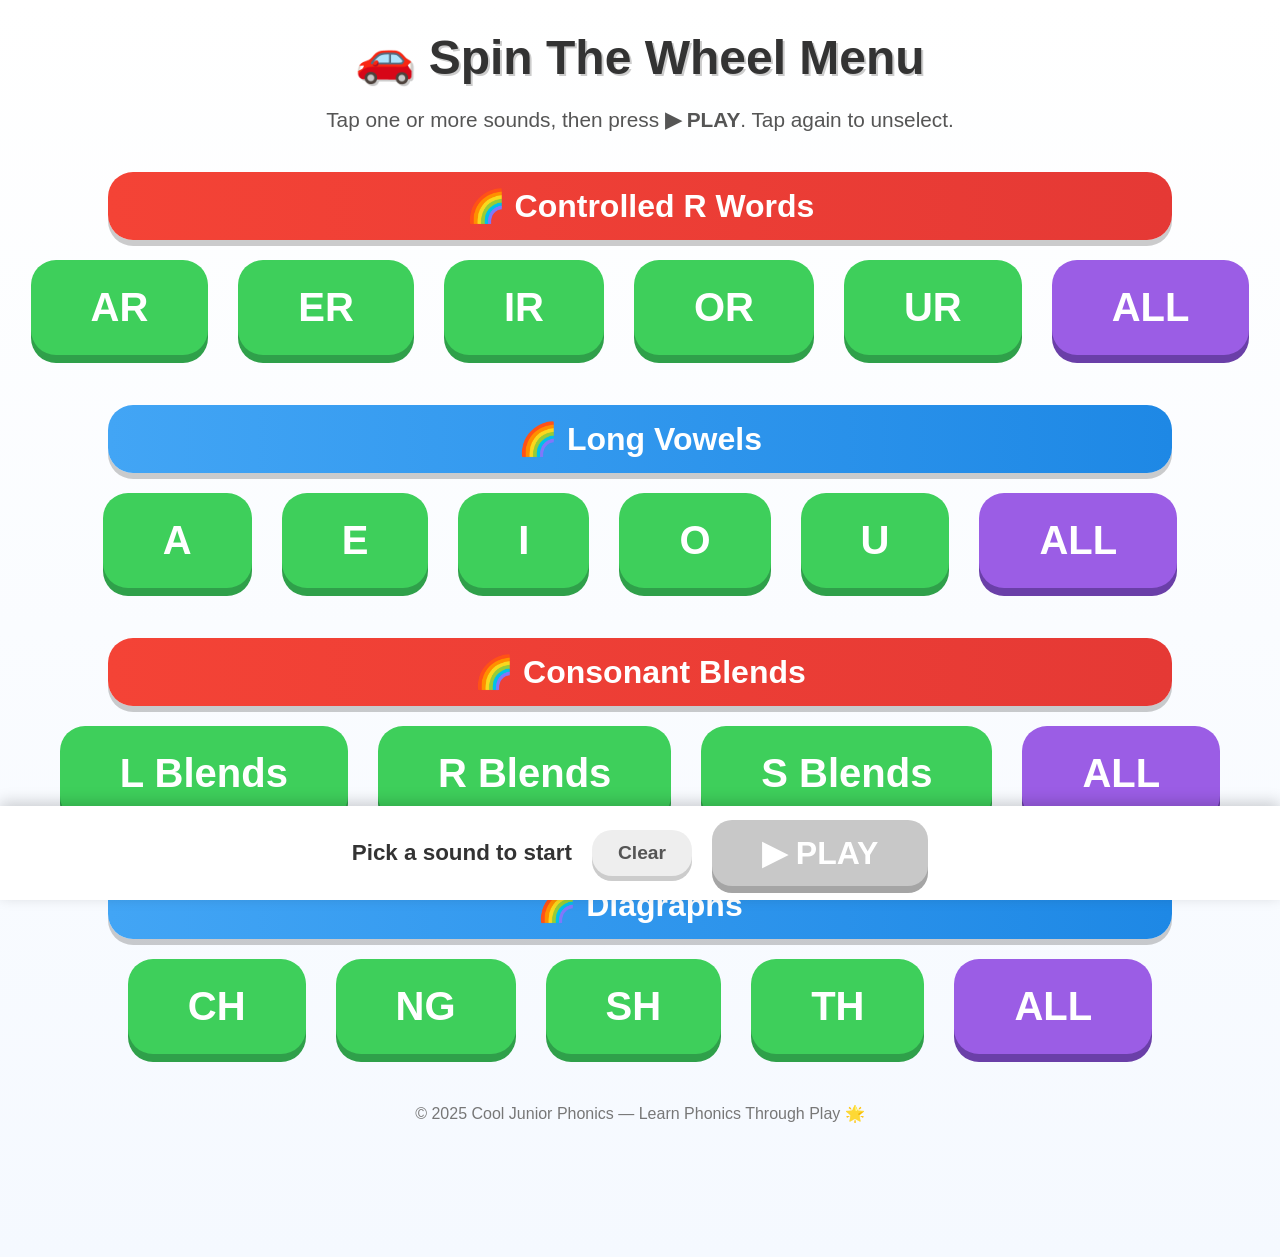
<file: index.html>
<!DOCTYPE html>
<html lang="en">
<head>
  <meta charset="UTF-8">
  <meta name="viewport" content="width=device-width, initial-scale=1.0">
  <title>Spin The Wheel Game Menu</title>
  <link rel="stylesheet" href="index.css">
</head>
<body>

  <header>
    <h1>🚗 Spin The Wheel Menu</h1>
    <p class="how">Tap one or more sounds, then press <b>▶ PLAY</b>. Tap again to unselect.</p>
  </header>

  <!-- Controlled R Words -->
  <div class="banner red">🌈 Controlled R Words</div>
  <div class="menu-container" data-group="controlled">
    <button class="menu-btn" data-set="controlled_ar">AR</button>
    <button class="menu-btn" data-set="controlled_er">ER</button>
    <button class="menu-btn" data-set="controlled_ir">IR</button>
    <button class="menu-btn" data-set="controlled_or">OR</button>
    <button class="menu-btn" data-set="controlled_ur">UR</button>
    <button class="menu-btn all-btn" data-all="controlled">ALL</button>
  </div>

  <!-- Long Vowels -->
  <div class="banner blue">🌈 Long Vowels</div>
  <div class="menu-container" data-group="longvowels">
    <button class="menu-btn" data-set="longvowels_a">A</button>
    <button class="menu-btn" data-set="longvowels_e">E</button>
    <button class="menu-btn" data-set="longvowels_i">I</button>
    <button class="menu-btn" data-set="longvowels_o">O</button>
    <button class="menu-btn" data-set="longvowels_u">U</button>
    <button class="menu-btn all-btn" data-all="longvowels">ALL</button>
  </div>

  <!-- Consonant Blends -->
  <div class="banner red">🌈 Consonant Blends</div>
  <div class="menu-container" data-group="blends">
    <button class="menu-btn" data-set="consonantblend_l">L Blends</button>
    <button class="menu-btn" data-set="consonantblend_r">R Blends</button>
    <button class="menu-btn" data-set="consonantblend_s">S Blends</button>
    <button class="menu-btn all-btn" data-all="blends">ALL</button>
  </div>

  <!-- Diagraphs -->
  <div class="banner blue">🌈 Diagraphs</div>
  <div class="menu-container" data-group="diagraphs">
    <button class="menu-btn" data-set="diagraphs_ch">CH</button>
    <button class="menu-btn" data-set="diagraphs_ng">NG</button>
    <button class="menu-btn" data-set="diagraphs_sh">SH</button>
    <button class="menu-btn" data-set="diagraphs_th">TH</button>
    <button class="menu-btn all-btn" data-all="diagraphs">ALL</button>
  </div>

  <footer>
    <p>© 2025 Cool Junior Phonics — Learn Phonics Through Play 🌟</p>
  </footer>

  <!-- ▶ PLAY BAR -->
  <div id="playBar">
    <span id="pickedText">Pick a sound to start</span>
    <button id="clearBtn">Clear</button>
    <button id="playBtn" disabled>▶ PLAY</button>
  </div>

<script>
/* ===================================================== */
/* 🎯 MULTI-PICK MENU                                     */
/* ===================================================== */

const setButtons = [...document.querySelectorAll(".menu-btn[data-set]:not(.empty)")]
const allButtons = [...document.querySelectorAll(".all-btn")]
const playBtn    = document.getElementById("playBtn")
const clearBtn   = document.getElementById("clearBtn")
const pickedText = document.getElementById("pickedText")

function chosenSets(){
  return setButtons.filter(b => b.classList.contains("selected")).map(b => b.dataset.set)
}

function refresh(){

  const picked = setButtons.filter(b => b.classList.contains("selected"))

  /* ALL lights up when every sound in its row is picked */
  allButtons.forEach(all=>{
    const row = setButtons.filter(b => b.closest(".menu-container").dataset.group === all.dataset.all)
    all.classList.toggle("selected", row.length > 0 && row.every(b => b.classList.contains("selected")))
  })

  playBtn.disabled = picked.length === 0
  pickedText.textContent = picked.length === 0
    ? "Pick a sound to start"
    : "Playing: " + picked.map(b => b.textContent.trim()).join(" + ")

  /* remember the last choice on this computer */
  try{ localStorage.setItem("phonicsSets", chosenSets().join(",")) }catch(e){}
}

/* tap a sound = pick / unpick */
setButtons.forEach(b=>{
  b.onclick = ()=>{
    b.classList.toggle("selected")
    refresh()
  }
})

/* tap ALL = pick the whole row (tap again = unpick the row) */
allButtons.forEach(all=>{
  all.onclick = ()=>{
    const row = setButtons.filter(b => b.closest(".menu-container").dataset.group === all.dataset.all)
    const turnOn = !row.every(b => b.classList.contains("selected"))
    row.forEach(b => b.classList.toggle("selected", turnOn))
    refresh()
  }
})

clearBtn.onclick = ()=>{
  setButtons.forEach(b => b.classList.remove("selected"))
  refresh()
}

playBtn.onclick = ()=>{
  const sets = chosenSets()
  if(sets.length === 0) return
  window.location.href = "game.html?set=" + sets.join(",")
}

/* bring back the last choice */
try{
  const saved = (localStorage.getItem("phonicsSets") || "").split(",")
  setButtons.forEach(b => { if(saved.includes(b.dataset.set)) b.classList.add("selected") })
}catch(e){}

refresh()
</script>

</body>
</html>
</file>
<file: index.css>
body {
  background: linear-gradient(#fff, #f5f9ff);
  font-family: "Comic Sans MS", cursive, sans-serif;
  text-align: center;
  margin: 0;
  padding: 0;
}

h1 {
  font-size: 3em;
  color: #333;
  text-shadow: 2px 2px #ccc;
  margin-top: 30px;
}

.banner {
  width: 80%;
  margin: 40px auto 20px auto;
  border-radius: 25px;
  padding: 15px 20px;
  color: white;
  font-size: 2em;
  font-weight: bold;
  box-shadow: 0 6px rgba(0, 0, 0, 0.2);
}

.banner.yellow {
  background: linear-gradient(90deg, #ffeb3b, #fdd835);
  color: #333;
}

.banner.red {
  background: linear-gradient(90deg, #f44336, #e53935);
  color: white;
}

.banner.blue {
  background: linear-gradient(90deg, #42a5f5, #1e88e5);
  color: white;
}

.banner.small {
  font-size: 1.2em;
  padding: 8px 0;
}

/* === Bright Green Letter Buttons for Racing Game === */
.menu-container {
  display: flex;
  justify-content: center;
  align-items: center;
  flex-wrap: wrap;
  gap: 30px;
  margin-top: 20px;
  margin-bottom: 50px;
}

.menu-btn {
  background-color: #3ecf5b;
  color: white;
  font-size: 2.5em;
  font-weight: bold;
  border: none;
  border-radius: 25px;
  padding: 25px 60px;
  cursor: pointer;
  box-shadow: 0 8px #2fa04a;
  transition: all 0.2s ease;
}

.menu-btn:hover {
  background-color: #2fa04a;
  transform: translateY(4px);
}


footer {
  font-size: 1em;
  color: #777;
  margin-bottom: 40px;
}

/* ===================================================== */
/* 🎯 MULTI-PICK MENU                                     */
/* ===================================================== */

.how {
  font-size: 1.3em;
  color: #555;
  margin: -10px 0 0 0;
}

/* 🟠 picked */
.menu-btn.selected {
  background-color: #ff8c1a;
  box-shadow: 0 8px #c76500, 0 0 0 6px #ffd84d;
  transform: translateY(-2px) scale(1.05);
}

.menu-btn.selected:hover,
.menu-btn.all-btn.selected:hover {
  background-color: #e67a00;
}

.menu-btn.selected::before {
  content: "✔ ";
}

/* ⭐ ALL shortcut */
.menu-btn.all-btn {
  background-color: #9b5de5;
  box-shadow: 0 8px #6a3fa8;
}

.menu-btn.all-btn:hover {
  background-color: #6a3fa8;
}

.menu-btn.all-btn.selected {
  background-color: #ff8c1a;
  box-shadow: 0 8px #c76500, 0 0 0 6px #ffd84d;
}

/* ⛔ no words yet */
.menu-btn.empty {
  background-color: #c8c8c8;
  box-shadow: 0 8px #a5a5a5;
  cursor: not-allowed;
  opacity: 0.6;
}

.menu-btn.empty:hover {
  background-color: #c8c8c8;
  transform: none;
}

/* ▶ PLAY BAR (stays at the bottom of the screen) */
#playBar {
  position: sticky;
  bottom: 0;
  display: flex;
  align-items: center;
  justify-content: center;
  gap: 20px;
  flex-wrap: wrap;
  padding: 14px 20px;
  background: white;
  box-shadow: 0 -4px 14px rgba(0, 0, 0, 0.18);
}

#pickedText {
  font-size: 1.4em;
  font-weight: bold;
  color: #333;
}

#playBtn,
#clearBtn {
  font-family: inherit;
  font-weight: bold;
  border: none;
  border-radius: 20px;
  cursor: pointer;
  transition: all 0.2s ease;
}

#playBtn {
  background-color: #3ecf5b;
  color: white;
  font-size: 2em;
  padding: 14px 50px;
  box-shadow: 0 7px #2fa04a;
}

#playBtn:hover:not(:disabled) {
  background-color: #2fa04a;
  transform: translateY(3px);
}

#playBtn:disabled {
  background-color: #c8c8c8;
  box-shadow: 0 7px #a5a5a5;
  cursor: not-allowed;
}

#clearBtn {
  background-color: #eee;
  color: #555;
  font-size: 1.2em;
  padding: 12px 26px;
  box-shadow: 0 5px #ccc;
}
</file>
